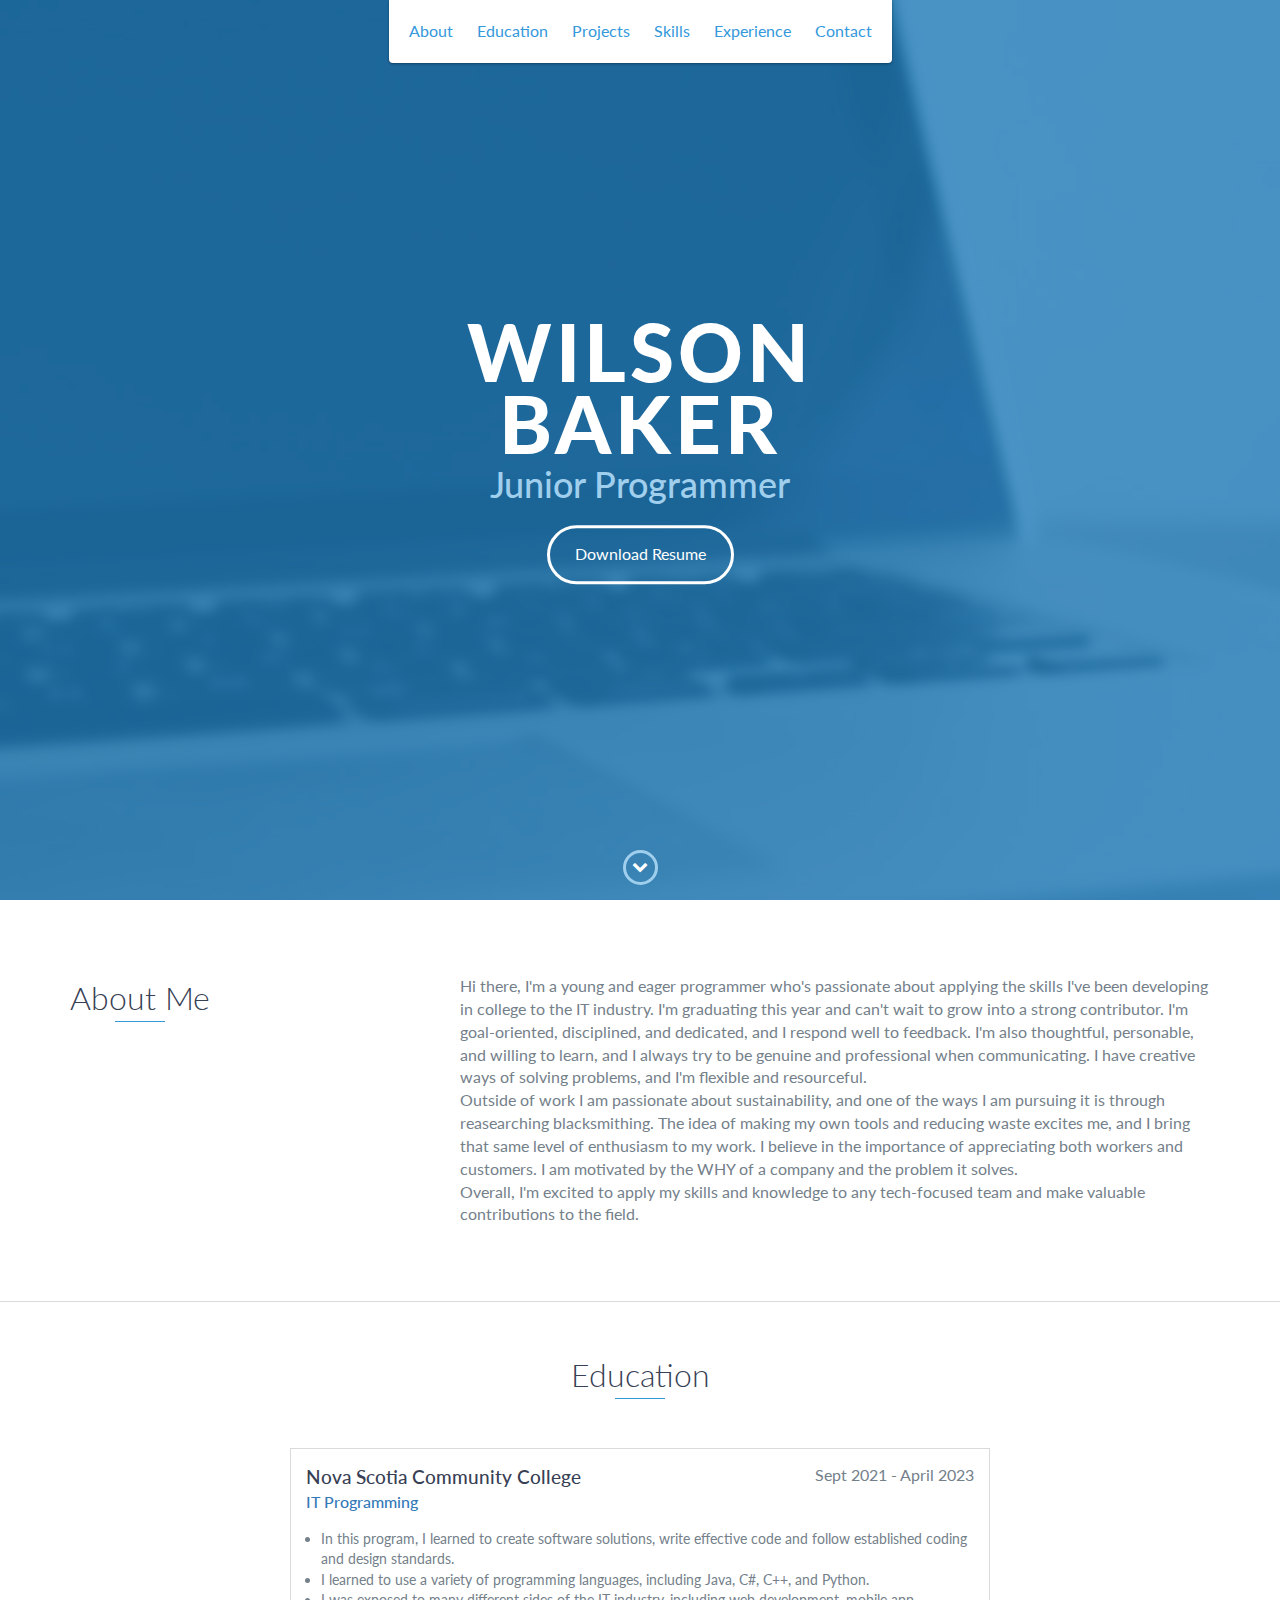
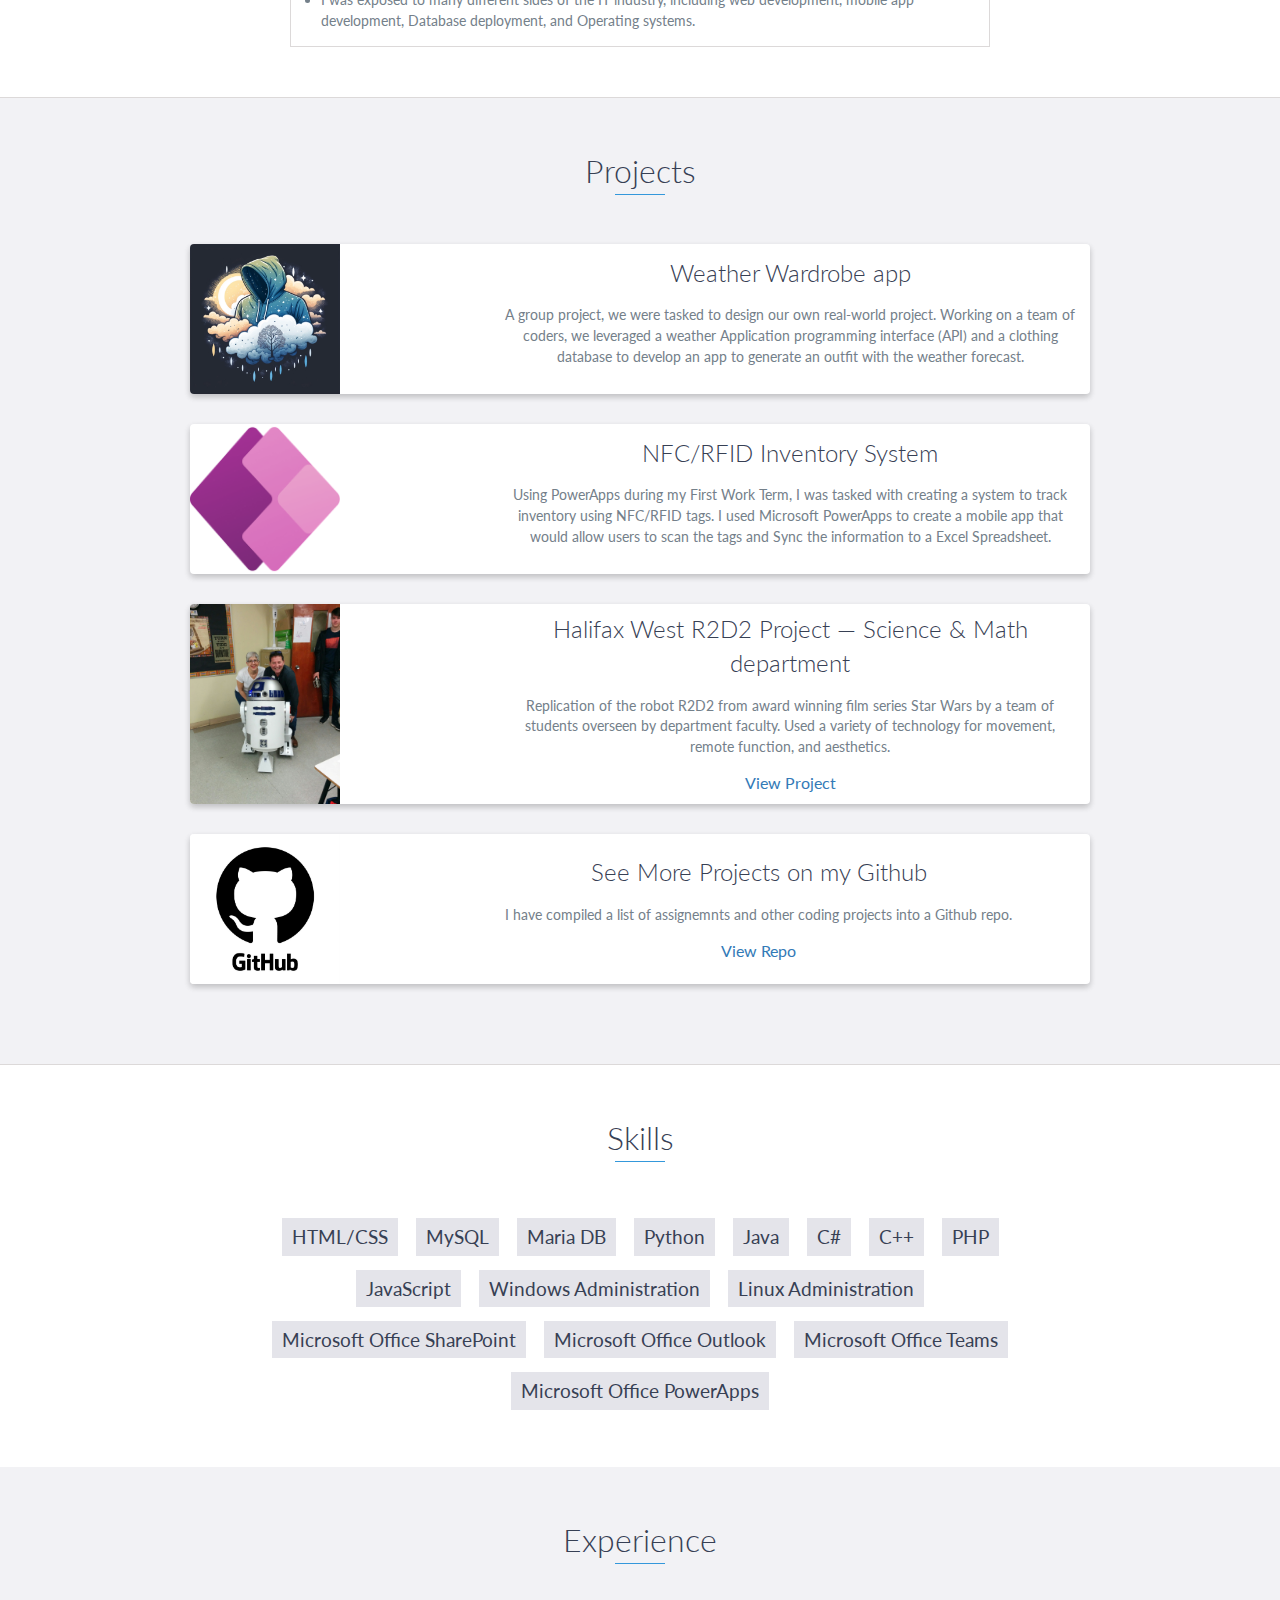
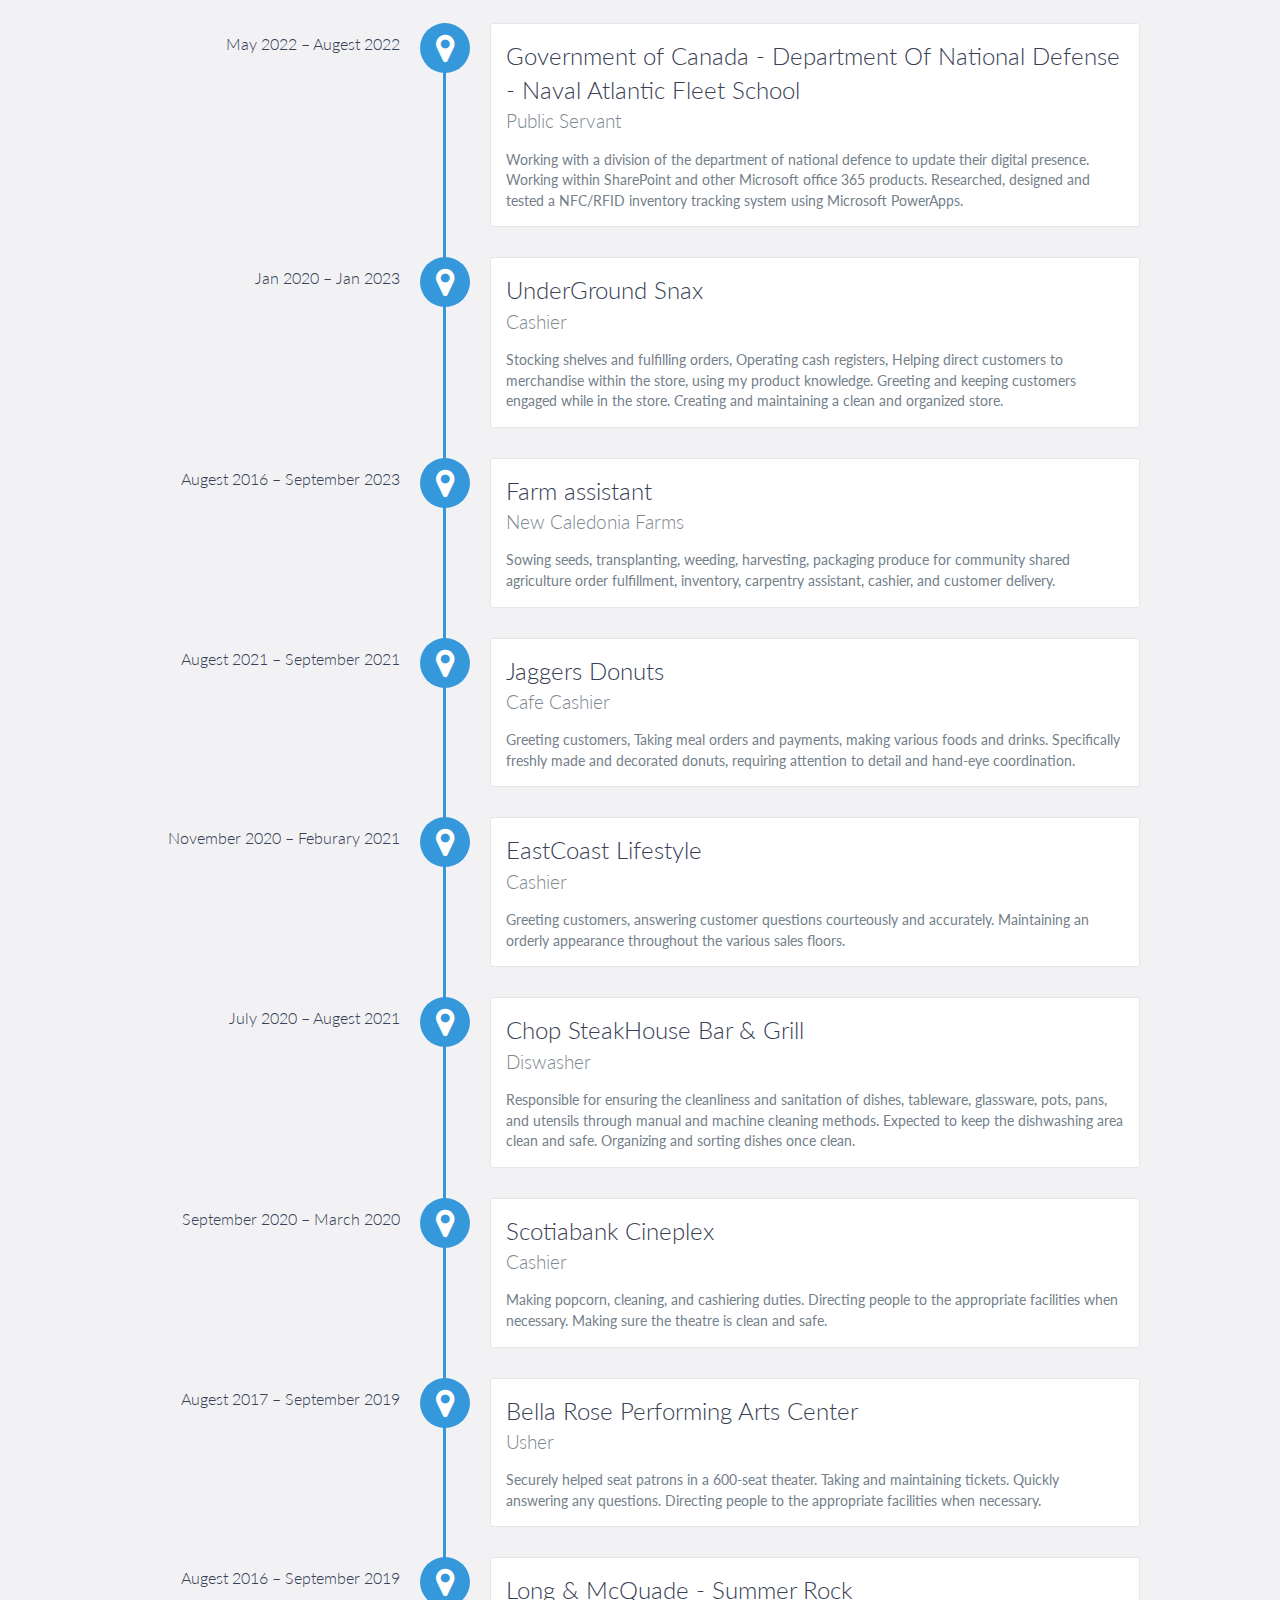
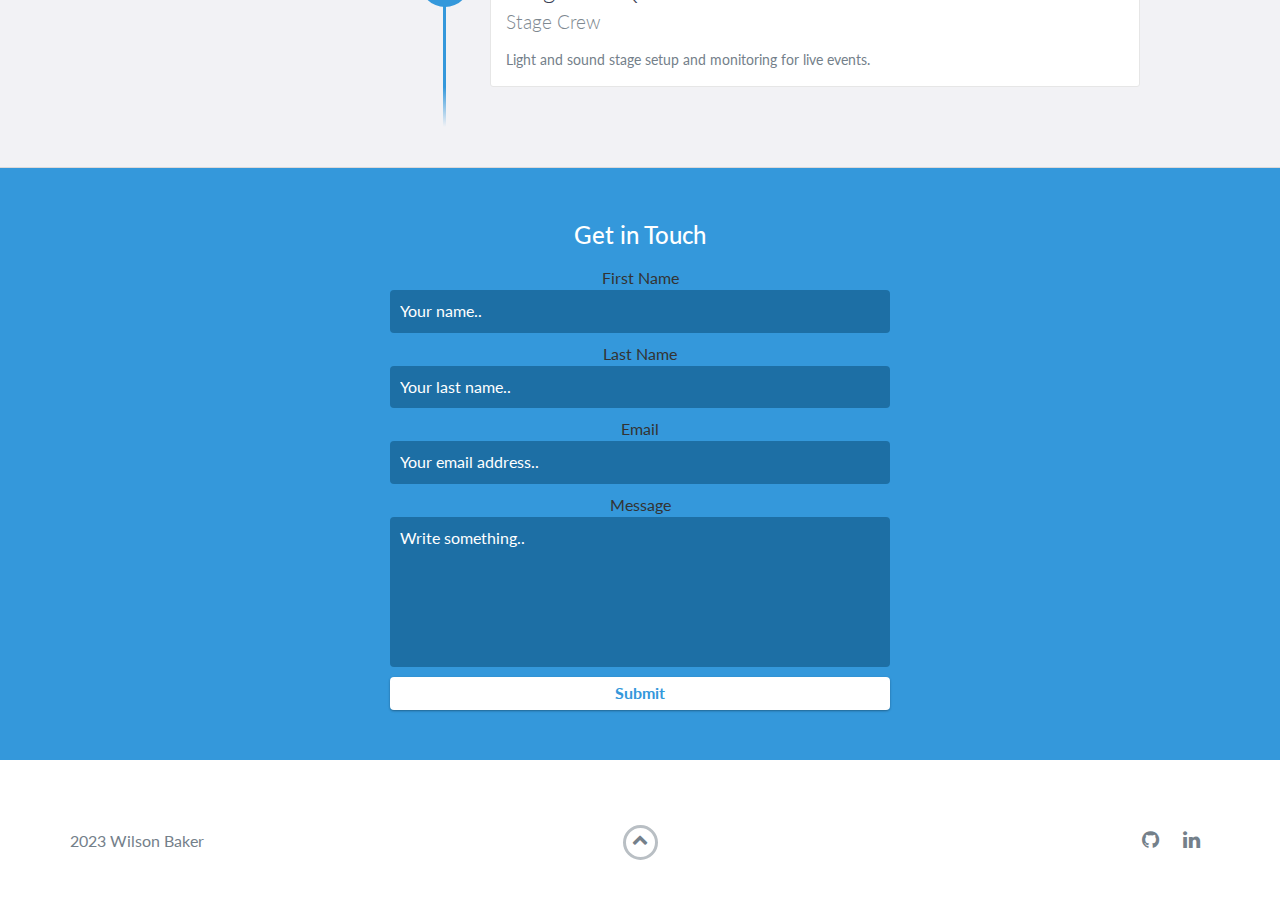
<file: Index.html>
<!DOCTYPE html>
<html class="no-js" lang="en">

<head>
    <meta charset="utf-8">
    <meta http-equiv="X-UA-Compatible" content="IE=edge">
    <meta name="viewport" content="width=device-width, initial-scale=1">
    <title>Wilson Baker E-Portfolio</title>
    <link rel="shortcut icon" href="favicon.ico" type="image/x-icon">
    <link rel="icon" href="favicon.ico" type="image/x-icon">
    <link href="https://fonts.googleapis.com/css?family=Lato:300,400,700,900" rel="stylesheet">
    <link rel="stylesheet" href="libs/font-awesome/css/font-awesome.min.css">
    <link href="css/bootstrap.min.css" rel="stylesheet">
    <link href="css/styles.css" rel="stylesheet">
    <!-- Last update: 2023-02-24 -->
    <!-- Using template from [https://github.com/RyanFitzgerald/devfolio] please see ReadMe.md-->
</head>

<body>
    <div id="mobile-menu-open" class="shadow-large">
        <i class="fa fa-bars" aria-hidden="true"></i>
    </div>
    <!-- End #mobile-menu-toggle -->
    <header>
        <div id="mobile-menu-close">
            <span>Close</span> <i class="fa fa-times" aria-hidden="true"></i>
        </div>
        <ul id="menu" class="shadow">
            <li>
                <a href="#about">About</a>
            </li>
            <li>
                <a href="#education">Education</a>
            </li>
            <li>
                <a href="#projects">Projects</a>
            </li>
            <li>
                <a href="#skills">Skills</a>
            </li>
            <li>
                <a href="#experience">Experience</a>
            </li>
            <li>
                <a href="#contact">Contact</a>
            </li>
        </ul>
    </header>
    <!-- End header -->

    <div id="lead">
        <div id="lead-content">
            <h1>Wilson Baker</h1>
            <h2>Junior Programmer</h2>
            <a href="download\WilsonBakerResumeMarch2023.pdf" download class="btn-rounded-white">Download Resume</a>
        </div>
        <!-- End #lead-content -->

        <div id="lead-overlay"></div>

        <div id="lead-down">
            <span>
                <i class="fa fa-chevron-down" aria-hidden="true"></i>
            </span>
        </div>
        <!-- End #lead-down -->
    </div>
    <!-- End #lead -->

    <div id="about">
        <div class="container">
            <div class="row">
                <div class="col-md-4">
                    <h2 class="heading">About Me</h2>
                </div>
                <div class="col-md-8">
                    <p>
                        Hi there, I'm a young and eager programmer who's passionate about applying the skills I've been
                        developing in college to the IT industry. I'm graduating this year and can't wait to grow into a
                        strong contributor. I'm goal-oriented, disciplined, and dedicated, and I respond well to
                        feedback. I'm also thoughtful, personable, and willing to learn, and I always try to be genuine
                        and professional when communicating. I have creative ways of solving problems, and I'm flexible
                        and resourceful.
<br>
                        Outside of work I am passionate about sustainability, and one of the ways I am pursuing it is through reasearching blacksmithing. The idea of making my own tools and reducing waste excites me, and I bring that same level of enthusiasm to my work. I believe in the importance of appreciating both workers and customers. I am motivated by the WHY of a company and the problem it solves.
<br>
                        Overall, I'm excited to apply my skills and knowledge to any tech-focused team and make valuable contributions to the field.
                    </p>
                </div>
            </div>
        </div>
    </div>
    <!-- End #about -->
    <div id="education">
        <h2 class="heading">Education</h2>
        <div class="education-block">
            <h3>Nova Scotia Community College</h3>
            <span class="education-date">Sept 2021 - April 2023</span>
            <h4> <a href="https://www.nscc.ca/programs-and-courses/programs/plandescr.aspx?prg=ITPR&pln=ITPROGRAM"> IT
                    Programming</a></h4>
            <ul>
                <li>
                    In this program, I learned to create software solutions, write effective code and follow established
                    coding and design standards.
                </li>
                <li>
                    I learned to use a variety of programming languages, including Java, C#, C++, and Python.
                </li>
                <li>
                    I was exposed to many different sides of the IT industry, including web development, mobile app
                    development, Database deployment, and Operating systems.
                </li>
            </ul>
        </div>
        <!-- End .education-block -->
    </div>
    <!-- End #education -->

    <div id="projects" class="background-alt">
        <h2 class="heading">Projects</h2>
        <div class="container">
            <div class="row">
                <div class="project shadow-large">
                    <div class="project-image">
                        <img src="images/WeatherWardrobeIcon.png" width="150"/>
                    </div>
                    <!-- End .project-image -->
                    <div class="project-info">
                        <h3>Weather Wardrobe app</h3>
                        <p>
                            A group project, we were tasked to design our own real-world project.  Working on a team of coders, we leveraged a weather Application programming interface (API) and a clothing database to develop an app to generate an outfit with the weather forecast.
                        </p>
                        <!-- <a href="#">View Project</a> -->
                    </div>
                    <!-- End .project-info -->
                </div>

                <div class="project shadow-large">
                    <div class="project-image">
                        <img src="images/PowerAppslogo.png" width="150" />
                    </div>
                    <!-- End .project-image -->
                    <div class="project-info">
                        <h3>NFC/RFID Inventory System </h3>
                        <p>
                            Using PowerApps during my First Work Term, I was tasked with creating a system to track inventory using
                            NFC/RFID tags. I used Microsoft PowerApps to create a mobile app that would allow users to
                            scan the tags and Sync the information to a Excel Spreadsheet.
                        </p>
                        <!-- <a href="#">View Project</a> -->
                    </div>
                    <!-- End .project-info -->
                </div>

                <div class="project shadow-large">
                    <div class="project-image">
                        <img src="images/R2D2West.png" width="150" />
                    </div>
                    <!-- End .project-image -->
                    <div class="project-info">
                        <h3>Halifax West R2D2 Project — Science & Math department</h3>
                        <p>
                            Replication of the robot R2D2 from award winning film series Star Wars by a team of students
                            overseen by department faculty. Used a variety of technology for movement, remote function,
                            and aesthetics.
                        </p>
                        <a href="https://twitter.com/hrce_ns/status/1137004408145944579" target="_blank">View
                            Project</a>
                    </div>
                    <!-- End .project-info -->
                </div>
                <!-- End .project -->
                
                <div class="project shadow-large">
                    <div class="project-image">
                        <img src="images/GithublogoWhiteWithBlack.jpg" width="150" />
                    </div>
                    <!-- End .project-image -->
                    <div class="project-info">
                        <h3>See More Projects on my Github</h3>
                        <p>
                            I have compiled a list of assignemnts and other coding projects into a Github repo.
                        </p>
                        <a href="https://github.com/WilsonBakerW0441287/ExperienceEvidence" target="_blank">View
                            Repo</a>
                    </div>
                    <!-- End .project-info -->
                </div>
                <!-- End .project -->
            </div>
        </div>
    </div>
    <!-- End #projects -->

    <div id="skills">
        <h2 class="heading">Skills</h2>
        <ul>
            <li>HTML/CSS</li>
            <li>MySQL</li>
            <li>Maria DB</li>
            <li>Python</li>
            <li>Java</li>
            <li>C#</li>
            <li>C++</li>
            <li>PHP</li>
            <li>JavaScript</li>
            <li>Windows Administration</li>
            <li>Linux Administration</li>
            <li>Microsoft Office SharePoint</li>
            <li>Microsoft Office Outlook</li>
            <li>Microsoft Office Teams</li>
            <li>Microsoft Office PowerApps</li>
        </ul>
    </div>
    <!-- End #skills -->

    <div id="experience" class="background-alt">
        <h2 class="heading">Experience</h2>
        <div id="experience-timeline">

            <div data-date="May 2022 – Augest 2022">
                <h3>Government of Canada - Department Of National Defense - Naval Atlantic Fleet School</h3>
                <h4>Public Servant</h4>
                <p>
                    Working with a division of the department of national defence to update their digital presence.
                    Working within SharePoint and other Microsoft office 365 products. Researched, designed and tested a
                    NFC/RFID inventory tracking system using Microsoft PowerApps.
                </p>
            </div>

            <div data-date="Jan 2020 – Jan 2023">
                <h3>UnderGround Snax</h3>
                <h4>Cashier</h4>
                <p>
                    Stocking shelves and fulfilling orders, Operating cash registers,
                    Helping direct customers to merchandise within the store, using my product knowledge.
                    Greeting and keeping customers engaged while in the store.
                    Creating and maintaining a clean and organized store.
                </p>
            </div>
            <div data-date="Augest 2016 – September 2023">
                <h3>Farm assistant</h3>
                <h4>New Caledonia Farms</h4>
                <p>
                    Sowing seeds, transplanting, weeding, harvesting, packaging produce for community shared
                    agriculture order fulfillment, inventory, carpentry assistant, cashier, and customer delivery.
                </p>
            </div>

            <div data-date="Augest 2021 – September 2021">
                <h3>Jaggers Donuts</h3>
                <h4>Cafe Cashier</h4>
                <p>
                    Greeting customers, Taking meal orders and payments, making various foods and drinks.
                    Specifically freshly made and decorated donuts, requiring attention to detail and hand-eye
                    coordination.
                </p>
            </div>

            <div data-date="November 2020 – Feburary 2021">
                <h3>EastCoast Lifestyle</h3>
                <h4>Cashier</h4>
                <p>
                    Greeting customers, answering customer questions courteously and accurately.
                    Maintaining an orderly appearance throughout the various sales floors.
                </p>
            </div>

            <div data-date="July 2020 – Augest 2021">
                <h3>Chop SteakHouse Bar & Grill</h3>
                <h4>Diswasher</h4>
                <p>
                    Responsible for ensuring the cleanliness and sanitation of dishes, tableware, glassware, pots,
                    pans, and utensils through manual and machine cleaning methods. Expected to keep the
                    dishwashing area clean and safe. Organizing and sorting dishes once clean.
                </p>
            </div>

            <div data-date="September 2020 – March 2020">
                <h3>Scotiabank Cineplex</h3>
                <h4>Cashier</h4>
                <p>
                    Making popcorn, cleaning, and cashiering duties.
                    Directing people to the appropriate facilities when necessary.
                    Making sure the theatre is clean and safe.
                </p>
            </div>

            <div data-date="Augest 2017 – September 2019">
                <h3>Bella Rose Performing Arts Center</h3>
                <h4>Usher</h4>
                <p>
                    Securely helped seat patrons in a 600-seat theater. Taking and maintaining tickets. Quickly
                    answering any questions. Directing people to the appropriate facilities when necessary.
                </p>
            </div>

            <div data-date="Augest 2016 – September 2019">
                <h3>Long & McQuade - Summer Rock</h3>
                <h4>Stage Crew</h4>
                <p>
                    Light and sound stage setup and monitoring for live events.
                </p>
            </div>
            
        </div>
    </div>
    <!-- End #experience -->

    <div id="contact">
        <h2>Get in Touch</h2>
        <article>
            <div id="contact-form">
                <form method="POST" name="contact" data-netlify="true">

                    <label for="firstname">First Name</label>
                    <input type="text" id="firstname" name="Firstname" placeholder="Your name.." required>
                    <label for="lastname">Last Name</label>
                    <input type="text" id="lastname" name="Lastname" placeholder="Your last name.." required>
                    <label for="email">Email</label>
                    <input type="email" id="email" name="Email" placeholder="Your email address.." required>
                    <label for="message">Message</label>
                    <textarea id="message" name="Subject" placeholder="Write something.." required></textarea>
                    <button type="submit"> Submit </button>
                </form>
            </div>
        </article>
    </div>
    <!-- End #contact-form -->
    </div>
    <!-- End #contact -->

    <footer>
        <div class="container">
            <div class="row">
                <div class="col-sm-5 copyright">
                    <p>
                        <span id="current-year">2023</span> Wilson Baker
                    </p>
                </div>
                <div class="col-sm-2 top">
                    <span id="to-top">
                        <i class="fa fa-chevron-up" aria-hidden="true"></i>
                    </span>
                </div>
                <div class="col-sm-5 social">
                    <ul>
                        <li>
                            <a href="https://github.com/WilsonBakerW0441287" target="_blank"><i class="fa fa-github"
                                    aria-hidden="true"></i></a>
                        </li>
                        <li>
                            <a href="https://www.linkedin.com/in/wilson-baker-572884126/" target="_blank"><i
                                    class="fa fa-linkedin" aria-hidden="true"></i></a>
                        </li>
                    </ul>
                </div>
            </div>
        </div>
    </footer>
    <!-- End footer -->

    <script src="https://ajax.googleapis.com/ajax/libs/jquery/1.12.4/jquery.min.js"></script>
    <script src="js/scripts.min.js"></script>

</body>

</html>
</file>
<file: css/styles.css>
/*!
    Title: Dev Portfolio Template
    Version: 1.2.2
    Last Change: 03/25/2020
    Author: Ryan Fitzgerald
    Repo: https://github.com/RyanFitzgerald/devportfolio-template
    Issues: https://github.com/RyanFitzgerald/devportfolio-template/issues

    Description: This file contains all the styles associated with the page
    that don't come from third party libraries. This file gets compiled using
    Gulp and send to the /css folder which is then loaded on the page.
*/body{font-family:'Lato', sans-serif;font-size:16px}body.active{overflow:hidden;z-index:-1}.no-js #experience-timeline>div{background:#fff;padding:10px;margin-bottom:10px;border:1px solid #dcd9d9}.no-js #experience-timeline>div h3{font-size:1.5em;font-weight:300;color:#374054;display:inline-block;margin:0}.no-js #experience-timeline>div h4{font-size:1.2em;font-weight:300;color:#7e8890;margin:0 0 15px 0}.no-js #experience-timeline>div p{color:#74808a;font-size:0.9em;margin:0}.no-js #experience-timeline:before,.no-js #experience-timeline:after{content:none}@keyframes dropHeader{0%{transform:translateY(-100%)}100%{transform:translateY(0)}}header{position:absolute;top:0;left:0;right:0;text-align:center;z-index:10;animation-name:dropHeader;animation-iteration-count:1;animation-timing-function:ease;animation-duration:0.75s}header ul{display:inline-block;background:#fff;text-align:center;padding:10px;margin:0;border-bottom-right-radius:4px;border-bottom-left-radius:4px}header li{display:inline-block}header a{display:block;color:#3498db;padding:10px}header a:hover{color:#217dbb;text-decoration:none;background:#eee;border-radius:4px}header a:focus{color:#3498db;text-decoration:none}header.active{display:block}header.sticky{position:fixed;z-index:999}#menu.active{display:block}#mobile-menu-open{display:none;cursor:pointer;position:fixed;right:15px;top:10px;color:#3498db;font-size:1.5em;z-index:20;padding:0 7px;border-radius:4px;background:#fff}#mobile-menu-close{display:none;text-align:right;width:100%;background:#fff;font-size:1.5em;padding-right:15px;padding-top:10px;cursor:pointer;color:#3498db}#mobile-menu-close span{font-size:0.5em;text-transform:uppercase}#mobile-menu-close i{vertical-align:middle}footer{padding:50px 0}.copyright{padding-top:20px}.copyright p{margin:0;color:#74808a}.top{text-align:center}.top span{cursor:pointer;display:block;margin:15px auto 0 auto;width:35px;height:35px;border-radius:50%;border:3px solid #b9bfc4;text-align:center}.top i{color:#74808a}.social{text-align:right}.social ul{margin:5px 0 0 0;padding:0}.social li{display:inline-block;font-size:1.25em;list-style:none}.social a{display:block;color:#74808a;padding:10px}.social a:hover{color:#3498db}.btn-rounded-white{display:inline-block;color:#fff;padding:15px 25px;border:3px solid #fff;border-radius:30px;transition:.5s ease all}.btn-rounded-white:hover{color:#3498db;background:#fff;text-decoration:none}.shadow{box-shadow:0 1px 3px rgba(0,0,0,0.12),0 1px 2px rgba(0,0,0,0.24)}.shadow-large{box-shadow:0 3px 6px rgba(0,0,0,0.08),0 3px 6px rgba(0,0,0,0.15)}.heading{position:relative;display:inline-block;font-size:2em;font-weight:300;margin:0 0 30px 0}.heading:after{position:absolute;content:'';top:100%;height:1px;width:50px;left:0;right:0;margin:0 auto;background:#3498db}.background-alt{background:#f2f2f5}#lead{position:relative;height:100vh;min-height:500px;max-height:1080px;background:url(../images/lead-bg.jpg);background-size:cover;padding:15px;overflow:hidden}#lead-content{position:absolute;z-index:10;top:50%;left:50%;transform:translate(-50%, -50%);text-align:center}#lead-content h1,#lead-content h2{margin:0}#lead-content h1{color:#fff;font-weight:900;font-size:5em;text-transform:uppercase;letter-spacing:0.05em;line-height:0.9em}#lead-content h2{color:#a0cfee;font-weight:500;font-size:2.25em;margin-bottom:15px}#lead-overlay{position:absolute;height:100%;width:100%;top:0;right:0;bottom:0;left:0;background:rgba(33,125,187,0.8);z-index:1}#lead-down{position:absolute;left:0;right:0;width:100%;text-align:center;z-index:10;bottom:15px;color:#fff}#lead-down span{cursor:pointer;display:block;margin:0 auto;width:35px;height:35px;border-radius:50%;border:3px solid #a0cfee;text-align:center}#lead-down i{animation:pulsate 1.5s ease;animation-iteration-count:infinite;padding-top:5px}@keyframes pulsate{0%{transform:scale(1, 1)}50%{transform:scale(1.2, 1.2)}100%{transform:scale(1, 1)}}#about{padding:75px 15px;border-bottom:1px solid #dcd9d9}#about h2{color:#374054}#about p{color:#74808a;margin:0}#experience{padding:50px 15px;text-align:center;border-bottom:1px solid #dcd9d9}#experience h2{color:#374054}#experience-timeline{margin:30px auto 0 auto;position:relative;max-width:1000px}#experience-timeline:before{position:absolute;content:'';top:0;bottom:0;left:303px;right:auto;height:100%;width:3px;background:#3498db;z-index:0}#experience-timeline:after{position:absolute;content:'';width:3px;height:40px;background:#3498db;background:linear-gradient(to bottom, #3498db, rgba(52,152,219,0));top:100%;left:303px}.vtimeline-content{margin-left:350px;background:#fff;border:1px solid #e6e6e6;padding:15px;border-radius:3px;text-align:left}.vtimeline-content h3{font-size:1.5em;font-weight:300;color:#374054;display:inline-block;margin:0}.vtimeline-content h4{font-size:1.2em;font-weight:300;color:#7e8890;margin:0 0 15px 0}.vtimeline-content p{color:#74808a;font-size:0.9em;margin:0}.vtimeline-point{position:relative;display:block;vertical-align:top;margin-bottom:30px}.vtimeline-icon{position:relative;color:#fff;width:50px;height:50px;background:#3498db;border-radius:50%;float:left;z-index:99;margin-left:280px}.vtimeline-icon i{display:block;font-size:2em;margin-top:10px}.vtimeline-date{width:260px;text-align:right;position:absolute;left:0;top:10px;font-weight:300;color:#374054}#education{padding:50px 15px 20px 15px;border-bottom:1px solid #dcd9d9;text-align:center}#education h2{color:#374054;margin-bottom:50px}.education-block{max-width:700px;margin:0 auto 30px auto;padding:15px;border:1px solid #dcd9d9;text-align:left}.education-block h3{font-weight:500;float:left;margin:0;color:#374054}.education-block span{color:#74808a;float:right}.education-block h4{color:#74808a;clear:both;font-weight:500;margin:0 0 15px 0}.education-block p,.education-block ul{margin:0;color:#74808a;font-size:0.9em}.education-block ul{padding:0 0 0 15px}#projects{padding:50px 15px;border-bottom:1px solid #dcd9d9;text-align:center}#projects h2{color:#374054;margin-bottom:50px}.project{position:relative;max-width:900px;margin:0 auto 30px auto;overflow:hidden;background:#fff;border-radius:4px}.project-image{float:left}.project-info{position:absolute;top:50%;transform:translateY(-50%);margin-left:300px;padding:15px}.project-info h3{font-size:1.5em;font-weight:300;color:#374054;margin:0 0 15px 0}.project-info p{color:#74808a;margin:0 0 15px 0;font-size:0.9em}.no-image .project-info{position:relative;margin:0;padding:30px 15px;transform:none}#more-projects{display:none}#skills{padding:50px 15px;text-align:center}#skills h2{color:#374054;margin-bottom:50px}#skills ul{display:block;margin:0 auto;padding:0;max-width:800px}#skills li{display:inline-block;margin:7px;padding:5px 10px;color:#374054;background:#e4e4ea;list-style:none;cursor:default;font-size:1.2em}#contact{padding:50px 15px;background:#3498db;text-align:center}#contact h2{margin:0 0 15px 0;color:#fff;font-weight:500}#contact-form{max-width:500px;margin:0 auto}#contact-form input,#contact-form textarea{display:block;width:100%;padding:10px;border-radius:4px;border:none;margin-bottom:10px;background:#1d6fa5;color:#fff;transition:.5s ease all}#contact-form input::-webkit-input-placeholder,#contact-form textarea::-webkit-input-placeholder{color:#fff}#contact-form input:-moz-placeholder,#contact-form textarea:-moz-placeholder{color:#fff;opacity:1}#contact-form input::-moz-placeholder,#contact-form textarea::-moz-placeholder{color:#fff;opacity:1}#contact-form input:-ms-input-placeholder,#contact-form textarea:-ms-input-placeholder{color:#fff}#contact-form input:focus,#contact-form textarea:focus{outline:none;background:#16527a}#contact-form textarea{height:150px;resize:none}#contact-form button{display:block;width:100%;background:#fff;border-radius:4px;padding:5px 10px;border:none;color:#3498db;font-weight:700;box-shadow:0 1px 3px rgba(0,0,0,0.12),0 1px 2px rgba(0,0,0,0.24);transition:.5s ease all}#contact-form button:hover{box-shadow:0 10px 20px rgba(0,0,0,0.19),0 6px 6px rgba(0,0,0,0.23)}.optional-section{padding:50px 15px;text-align:center;border-top:1px solid #dcd9d9}.optional-section h2{color:#374054}.optional-section-block{max-width:700px;margin:0 auto 30px auto;padding:15px;border:1px solid #dcd9d9;background:#fff;text-align:left}.optional-section-block h3{font-weight:500;margin:0 0 15px 0;color:#374054}.optional-section-block h4{color:#74808a;clear:both;font-weight:500;margin:0 0 15px 0}.optional-section-block p,.optional-section-block ul{margin:0 0 15px 0;color:#74808a;font-size:0.9em}.optional-section-block ul{padding:0 0 0 15px}@media only screen and (max-width: 750px){#experience-timeline:before,#experience-timeline:after{left:23px}.vtimeline-date{width:auto;text-align:left;position:relative;margin-bottom:15px;display:block;margin-left:70px}.vtimeline-icon{margin-left:0}.vtimeline-content{margin-left:70px}}@media only screen and (max-width: 992px){#lead{height:auto;min-height:auto;max-height:auto;padding:100px 15px}#lead-content{position:relative;transform:none;left:auto;top:auto}#lead-content h1{font-size:3em}#lead-content h2{font-size:1.75em}#about{text-align:center}#about p{text-align:left}}@media only screen and (max-width: 768px){header{position:fixed;display:none;z-index:999;animation:none;bottom:0;height:100%}#mobile-menu-open,#mobile-menu-close{display:block}#menu{height:100%;overflow-y:auto;box-shadow:none;border-radius:0;width:100%}#menu li{display:block;margin-bottom:10px}#lead-content h1{font-size:2em}#lead-content h2{font-size:1.3em}#lead-content a{padding:10px 20px}#lead-down{display:none}.education-block h3,.education-block span{float:none}.project-image{display:none}.project-info{position:relative;margin:0;padding:30px 15px;top:auto;transform:none}footer{text-align:center}.social{text-align:center}}@media only screen and (max-width: 480px){#lead-content h1{font-size:1.5em}#lead-content h2{font-size:1em}#lead-content a{font-size:0.9em;padding:5px 10px}}
</file>
